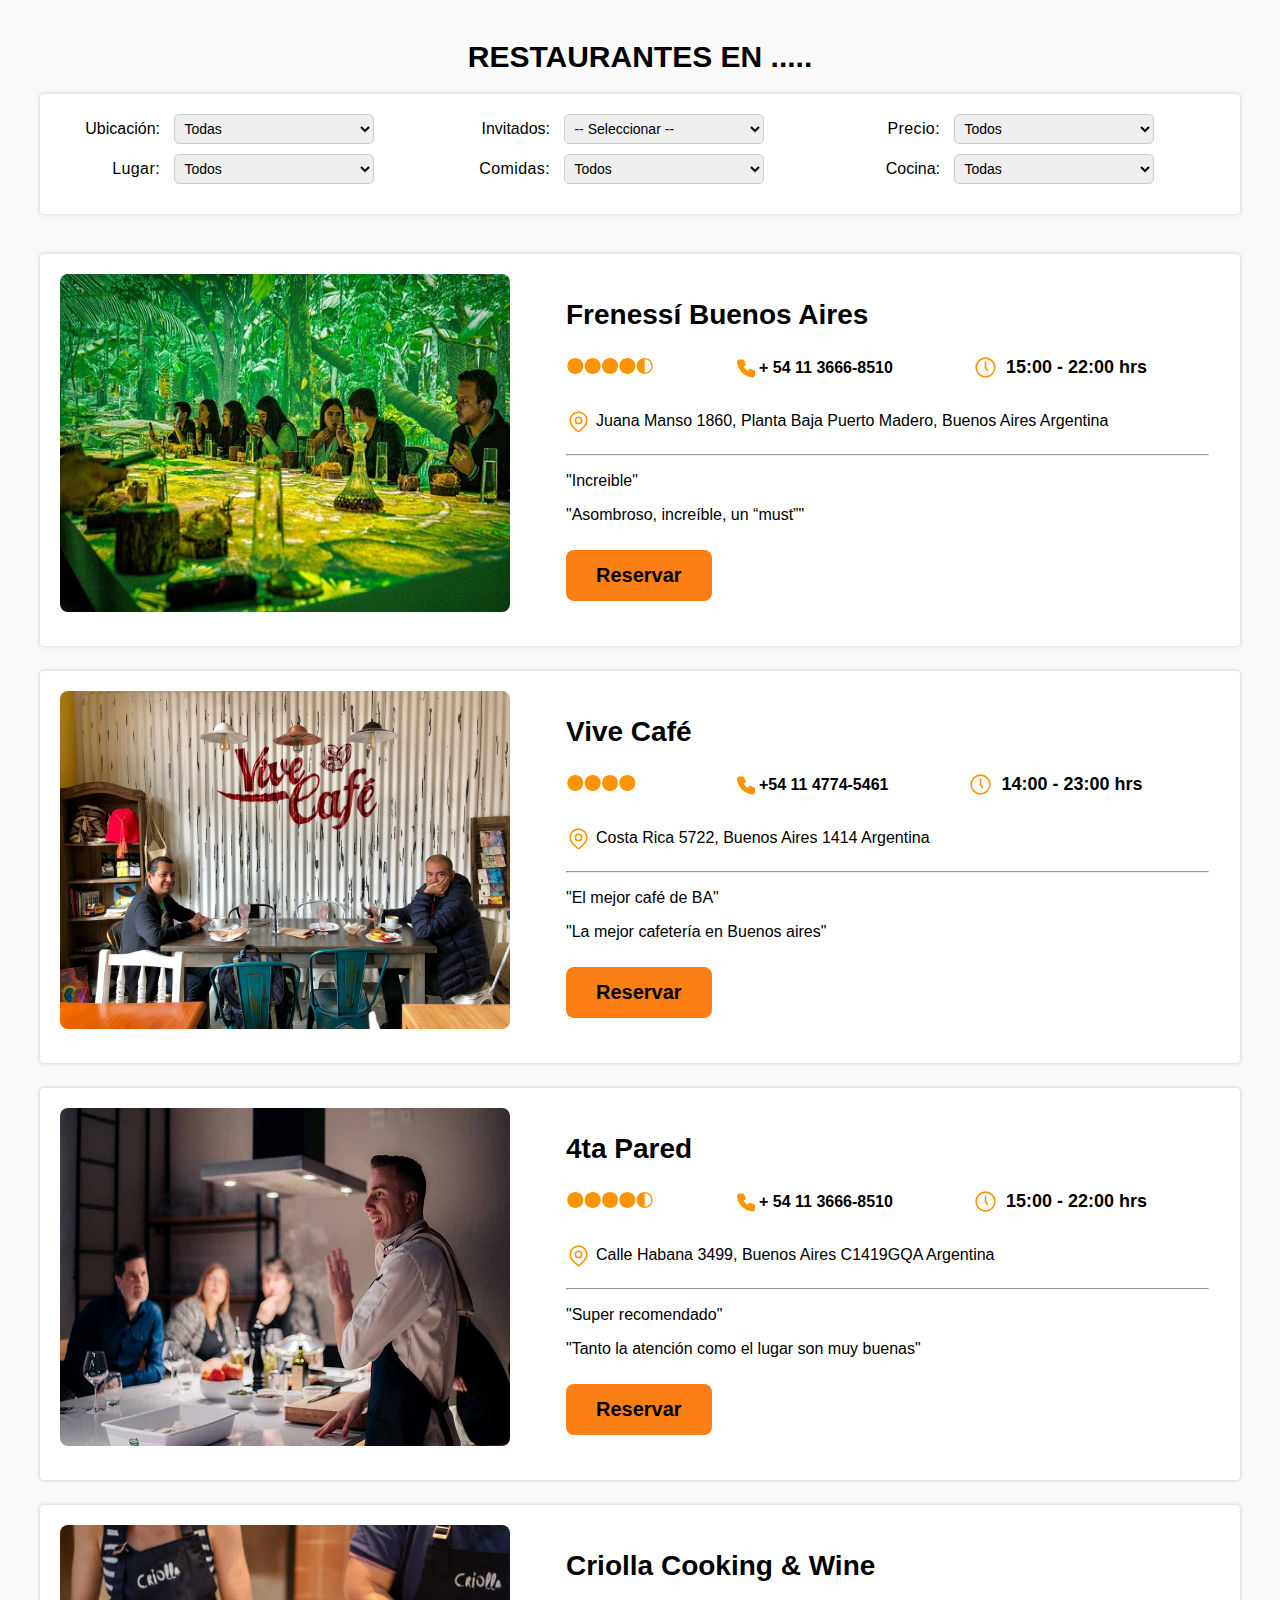
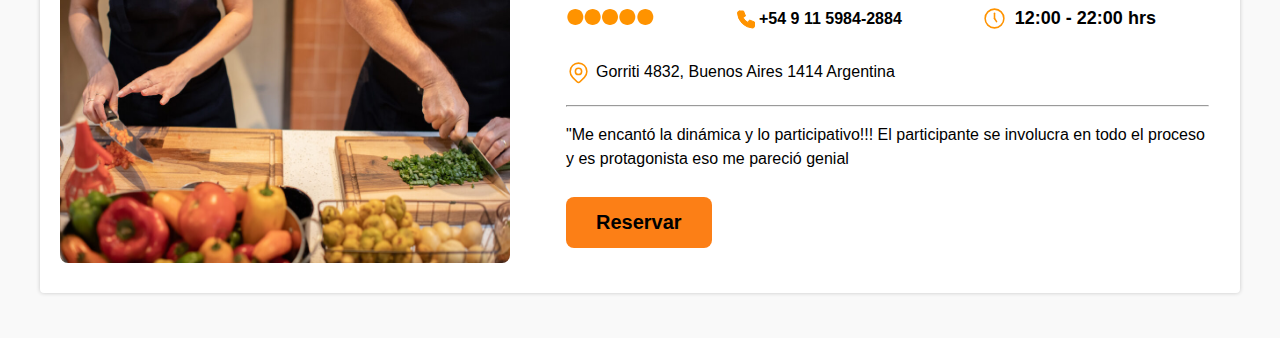
<file: pages/restaurantes.html>
<!DOCTYPE html>
<html lang="es">
<head>
  <meta charset="UTF-8">
  <meta name="viewport" content="width=device-width, initial-scale=1.0">
  <title>Restaurantes ─ Turismo</title>
  <link rel="stylesheet" href="/assets/css/restaurantes.css">
</head>
<body>
    <!-- inicio de formulario de búsqueda -->
    <section class="contenedor">
      <h1>Restaurantes en .....</h1>
      <div class="sombra pdg-18 card-resto">
        <form class="filtro-formulario">
          <div class="filtro-fila">
            <div class="filtro-elemento">
              <label for="ubicacion">Ubicación:</label>
              <select id="ubicacion">
                <option value="">Todas</option>
                <option value="centro">Centro</option>
                <option value="norte">Norte</option>
                <option value="sur">Sur</option>
              </select>
            </div>
            <div class="filtro-elemento">
              <label for="lugar" class="fix-letter">Lugar:</label>
              <select id="lugar">
                <option value="">Todos</option>
                <option value="restaurantes">Restaurantes</option>
                <option value="cafeyte">Café y té</option>
                <option value="postres">Postres</option>
              </select>
            </div>            
          </div>
          <div class="filtro-fila">
            <div class="filtro-elemento">
              <label for="invitados">Invitados:</label>
              <select id="invitados">
                <option value="">-- Seleccionar --</option>
                <option value="0">0</option>
                <option value="1">1</option>
                <option value="2">2</option>
                <option value="4">4</option>
                <option value="6">6</option>
              </select>
            </div>
           
            <div class="filtro-elemento"> 
              <label for="comida" class="fix-letter">Comidas:</label>
              <select id="comida">
                <option value="">Todos</option>
                <option value="desayuno">Desayuno</option>
                <option value="almuerzo">Almuerzo</option>
                <option value="cena">Cena</option>
              </select>
            </div>
          </div>
          <div class="filtro-fila">

            <div class="filtro-elemento">
              <label for="precio" class="fix-letter">Precio:</label>
              <select id="precio">
                <option value="">Todos</option>
                <option value="bajo">Bajo</option>
                <option value="medio">Medio</option>
                <option value="alto">Alto</option>
              </select>
            </div>
            
            <div class="filtro-elemento">
              <label for="cocina">Cocina:</label>
              <select id="cocina">
                <option value="">Todas</option>
                <option value="argentina">Argentina</option>
                <option value="sudamericana">Sudamericana</option>
                <option value="cafe">Café</option>
                <option value="sushi">Sushi</option>
              </select>
            </div>
          </div>
        </form>
      </div>

    </section>
    <!-- fin de formulario de búsqueda -->

    <!-- inicio de tarjetas restaurantes -->
    <main class="contenedor">
      <div class="sombra mgb-20 pdg-18 card-resto">
        <div class="restaurante-info">
          <div>
            <img class="imagen-restaurante" src="/assets/images/restaurants/frenessi-buenos-aires.jpg" alt="Frenessí Buenos Aires" >
          </div>
          <div class="descripcion-restaurante">
            <a class="nombre-restaurant" href="#">Frenessí Buenos Aires</a>
            <!-- <img src="/assets/icons/star.svg" alt=""> -->

            
            <div class="infomacion-inicio">
              <span>
                <svg class="UctUV d H0" viewBox="0 0 128 24" width="88" height="16" fill="#ff9300">
                  <path d="M 12 0C5.388 0 0 5.388 0 12s5.388 12 12 12 12-5.38 12-12c0-6.612-5.38-12-12-12z" transform=""></path>
                  <path d="M 12 0C5.388 0 0 5.388 0 12s5.388 12 12 12 12-5.38 12-12c0-6.612-5.38-12-12-12z" transform="translate(26 0)"></path>
                  <path d="M 12 0C5.388 0 0 5.388 0 12s5.388 12 12 12 12-5.38 12-12c0-6.612-5.38-12-12-12z" transform="translate(52 0)"/>
                  <path d="M 12 0C5.388 0 0 5.388 0 12s5.388 12 12 12 12-5.38 12-12c0-6.612-5.38-12-12-12z" transform="translate(78 0)"/>
                  <path d="M 12 0C5.389 0 0 5.389 0 12c0 6.62 5.389 12 12 12 6.62 0 12-5.379 12-12S18.621 0 12 0zm0 2a9.984 9.984 0 0110 10 9.976 9.976 0 01-10 10z" transform="translate(104 0)"/></path>
                </svg>
              </span>

              <span class="telefono">
                <svg xmlns="http://www.w3.org/2000/svg" class="icon icon-tabler icon-tabler-phone" width="25" height="24" viewBox="0 0 24 24" stroke="#ff9300" fill="#ff9300" stroke-linecap="round" stroke-linejoin="round">
                  <path stroke="none" d="M0 0h24v24H0z" fill="none"/>
                  <path d="M5 4h4l2 5l-2.5 1.5a11 11 0 0 0 5 5l1.5 -2.5l5 2v4a2 2 0 0 1 -2 2a16 16 0 0 1 -15 -15a2 2 0 0 1 2 -2" />
                </svg>
                <a href="tel:+ 54 11 3666-8510" >+ 54 11 3666-8510</a>
              </span>


              <span class="reloj-horario">
                <svg xmlns="http://www.w3.org/2000/svg" class="icon icon-tabler icon-tabler-clock-hour-5" width="25" height="25" viewBox="0 0 24 24" stroke-width="1.5" stroke="#ff9300" fill="none" stroke-linecap="round" stroke-linejoin="round">
                  <path stroke="none" d="M0 0h24v24H0z" fill="none"/>
                  <path d="M12 12m-9 0a9 9 0 1 0 18 0a9 9 0 1 0 -18 0" />
                  <path d="M12 12l2 3" />
                  <path d="M12 7v5" />
                </svg>
                <p class="horario-atencion">15:00 - 22:00 hrs</p>
              </span>
            </div>
          
            <div class="ubicacion">
              <svg xmlns="http://www.w3.org/2000/svg" class="icon icon-tabler icon-tabler-map-pin" width="25" height="25" viewBox="0 0 24 24" stroke-width="1.5" stroke="#ff9300" fill="none">
                <path stroke="none" d="M0 0h24v24H0z" fill="none"/>
                <path d="M9 11a3 3 0 1 0 6 0a3 3 0 0 0 -6 0" />
                <path d="M17.657 16.657l-4.243 4.243a2 2 0 0 1 -2.827 0l-4.244 -4.243a8 8 0 1 1 11.314 0z" />
              </svg>
              <p>Juana Manso 1860, Planta Baja Puerto Madero, Buenos Aires Argentina</p>
            </div>
            <hr>
            <p>"Increible"</p>
            <p>"Asombroso, increíble, un “must”"</p>
            <a class="boton-reservar" href="#">Reservar</a>
          </div>
        </div>
      </div>

      <div class="sombra mgb-20 pdg-18 card-resto">
        <div class="restaurante-info">
          <div>
            <img class="imagen-restaurante" src="/assets/images/restaurants/vive-cafe.jpg" alt="Vive Café Buenos Aires">
          </div>
          <div class="descripcion-restaurante">
            <a class="nombre-restaurant" href="#">Vive Café</a>
            <div class="infomacion-inicio">
              <span>
                <svg class="UctUV d H0" viewBox="0 0 128 24" width="88" height="16" fill="#ff9300">
                  <path d="M 12 0C5.388 0 0 5.388 0 12s5.388 12 12 12 12-5.38 12-12c0-6.612-5.38-12-12-12z" transform=""></path>
                  <path d="M 12 0C5.388 0 0 5.388 0 12s5.388 12 12 12 12-5.38 12-12c0-6.612-5.38-12-12-12z" transform="translate(26 0)"></path>
                  <path d="M 12 0C5.388 0 0 5.388 0 12s5.388 12 12 12 12-5.38 12-12c0-6.612-5.38-12-12-12z" transform="translate(52 0)"/>
                  <path d="M 12 0C5.388 0 0 5.388 0 12s5.388 12 12 12 12-5.38 12-12c0-6.612-5.38-12-12-12z" transform="translate(78 0)"/>
                  <!-- <path d="M 12 0C5.389 0 0 5.389 0 12c0 6.62 5.389 12 12 12 6.62 0 12-5.379 12-12S18.621 0 12 0zm0 2a9.984 9.984 0 0110 10 9.976 9.976 0 01-10 10z" transform="translate(104 0)"/></path> -->
                </svg>
              </span>

              <span class="telefono">
                <svg xmlns="http://www.w3.org/2000/svg" class="icon icon-tabler icon-tabler-phone" width="25" height="24" viewBox="0 0 24 24" stroke="#ff9300" fill="#ff9300" stroke-linecap="round" stroke-linejoin="round">
                  <path stroke="none" d="M0 0h24v24H0z" fill="none"/>
                  <path d="M5 4h4l2 5l-2.5 1.5a11 11 0 0 0 5 5l1.5 -2.5l5 2v4a2 2 0 0 1 -2 2a16 16 0 0 1 -15 -15a2 2 0 0 1 2 -2" />
                </svg>
                <a href="+54 11 4774-5461" >+54 11 4774-5461</a>
              </span>


              <span class="reloj-horario">
                <svg xmlns="http://www.w3.org/2000/svg" class="icon icon-tabler icon-tabler-clock-hour-5" width="25" height="25" viewBox="0 0 24 24" stroke-width="1.5" stroke="#ff9300" fill="none" stroke-linecap="round" stroke-linejoin="round">
                <path stroke="none" d="M0 0h24v24H0z" fill="none"/>
                <path d="M12 12m-9 0a9 9 0 1 0 18 0a9 9 0 1 0 -18 0" />
                <path d="M12 12l2 3" />
                <path d="M12 7v5" />
              </svg>
              <p class="horario-atencion">14:00 - 23:00 hrs</p>
              </span>
            </div>

            <div class="ubicacion">
              <svg xmlns="http://www.w3.org/2000/svg" class="icon icon-tabler icon-tabler-map-pin" width="25" height="25" viewBox="0 0 24 24" stroke-width="1.5" stroke="#ff9300" fill="none">
                <path stroke="none" d="M0 0h24v24H0z" fill="none"/>
                <path d="M9 11a3 3 0 1 0 6 0a3 3 0 0 0 -6 0" />
                <path d="M17.657 16.657l-4.243 4.243a2 2 0 0 1 -2.827 0l-4.244 -4.243a8 8 0 1 1 11.314 0z" />
              </svg>
              <p>Costa Rica 5722, Buenos Aires 1414 Argentina</p>
            </div>            
            <hr>
            <p>"El mejor café de BA"</p>
            <p>"La mejor cafetería en Buenos aires"</p>
            <a class="boton-reservar" href="#">Reservar</a>
          </div>
        </div>
      </div>

      <div class="sombra mgb-20 pdg-18 card-resto">
        <div class="restaurante-info">
          <div>
            <img class="imagen-restaurante" src="/assets/images/restaurants/4ta-pared.jpg" alt="4ta Pard">
          </div>
          <div class="descripcion-restaurante">
            <a class="nombre-restaurant" href="#">4ta Pared</a>


            <div class="infomacion-inicio">
              <span>
                <svg class="UctUV d H0" viewBox="0 0 128 24" width="88" height="16" fill="#ff9300">
                  <path d="M 12 0C5.388 0 0 5.388 0 12s5.388 12 12 12 12-5.38 12-12c0-6.612-5.38-12-12-12z" transform=""></path>
                  <path d="M 12 0C5.388 0 0 5.388 0 12s5.388 12 12 12 12-5.38 12-12c0-6.612-5.38-12-12-12z" transform="translate(26 0)"></path>
                  <path d="M 12 0C5.388 0 0 5.388 0 12s5.388 12 12 12 12-5.38 12-12c0-6.612-5.38-12-12-12z" transform="translate(52 0)"/>
                  <path d="M 12 0C5.388 0 0 5.388 0 12s5.388 12 12 12 12-5.38 12-12c0-6.612-5.38-12-12-12z" transform="translate(78 0)"/>
                  <path d="M 12 0C5.389 0 0 5.389 0 12c0 6.62 5.389 12 12 12 6.62 0 12-5.379 12-12S18.621 0 12 0zm0 2a9.984 9.984 0 0110 10 9.976 9.976 0 01-10 10z" transform="translate(104 0)"/></path>
                </svg>
              </span>

              <span class="telefono">
                <svg xmlns="http://www.w3.org/2000/svg" class="icon icon-tabler icon-tabler-phone" width="25" height="24" viewBox="0 0 24 24" stroke="#ff9300" fill="#ff9300" stroke-linecap="round" stroke-linejoin="round">
                  <path stroke="none" d="M0 0h24v24H0z" fill="none"/>
                  <path d="M5 4h4l2 5l-2.5 1.5a11 11 0 0 0 5 5l1.5 -2.5l5 2v4a2 2 0 0 1 -2 2a16 16 0 0 1 -15 -15a2 2 0 0 1 2 -2" />
                </svg>
                <a href="tel:+ 54 11 3666-8510" >+ 54 11 3666-8510</a>
              </span>


              <span class="reloj-horario">
                <svg xmlns="http://www.w3.org/2000/svg" class="icon icon-tabler icon-tabler-clock-hour-5" width="25" height="25" viewBox="0 0 24 24" stroke-width="1.5" stroke="#ff9300" fill="none" stroke-linecap="round" stroke-linejoin="round">
                <path stroke="none" d="M0 0h24v24H0z" fill="none"/>
                <path d="M12 12m-9 0a9 9 0 1 0 18 0a9 9 0 1 0 -18 0" />
                <path d="M12 12l2 3" />
                <path d="M12 7v5" />
                </svg>
                <p class="horario-atencion">15:00 - 22:00 hrs</p>
              </span>
            </div>

            <div class="ubicacion">
              <svg xmlns="http://www.w3.org/2000/svg" class="icon icon-tabler icon-tabler-map-pin" width="25" height="25" viewBox="0 0 24 24" stroke-width="1.5" stroke="#ff9300" fill="none">
                <path stroke="none" d="M0 0h24v24H0z" fill="none"/>
                <path d="M9 11a3 3 0 1 0 6 0a3 3 0 0 0 -6 0" />
                <path d="M17.657 16.657l-4.243 4.243a2 2 0 0 1 -2.827 0l-4.244 -4.243a8 8 0 1 1 11.314 0z" />
              </svg>
              <p>Calle Habana 3499, Buenos Aires C1419GQA Argentina</p>
            </div>
            <hr>
            <p>"Super recomendado"</p>
            <p>"Tanto la atención como el lugar son muy buenas"</p>
            <a class="boton-reservar" href="#">Reservar</a>
          </div>
        </div>
      </div>

      <div class="sombra mgb-20 pdg-18 card-resto">
        <div class="restaurante-info">
          <div>
            <img class="imagen-restaurante" src="/assets/images/restaurants/criolla-cooking-y-wine.jpg" alt="Criolla Cooking y Wine">
          </div>
          <div class="descripcion-restaurante">
            <a class="nombre-restaurant" href="#">Criolla Cooking & Wine</a>

            <div class="infomacion-inicio">
              <span>
                <svg class="UctUV d H0" viewBox="0 0 128 24" width="88" height="16" fill="#ff9300">
                  <path d="M 12 0C5.388 0 0 5.388 0 12s5.388 12 12 12 12-5.38 12-12c0-6.612-5.38-12-12-12z" transform=""></path>
                  <path d="M 12 0C5.388 0 0 5.388 0 12s5.388 12 12 12 12-5.38 12-12c0-6.612-5.38-12-12-12z" transform="translate(26 0)"></path>
                  <path d="M 12 0C5.388 0 0 5.388 0 12s5.388 12 12 12 12-5.38 12-12c0-6.612-5.38-12-12-12z" transform="translate(52 0)"/>
                  <path d="M 12 0C5.388 0 0 5.388 0 12s5.388 12 12 12 12-5.38 12-12c0-6.612-5.38-12-12-12z" transform="translate(78 0)"/>
                  <path d="M 12 0C5.388 0 0 5.388 0 12s5.388 12 12 12 12-5.38 12-12c0-6.612-5.38-12-12-12z" transform="translate(105 0)"/>
                  <!-- <path d="M 12 0C5.389 0 0 5.389 0 12c0 6.62 5.389 12 12 12 6.62 0 12-5.379 12-12S18.621 0 12 0zm0 2a9.984 9.984 0 0110 10 9.976 9.976 0 01-10 10z" transform="translate(104 0)"/></path> -->
                </svg>
              </span>

              <span class="telefono">
                <svg xmlns="http://www.w3.org/2000/svg" class="icon icon-tabler icon-tabler-phone" width="25" height="24" viewBox="0 0 24 24" stroke="#ff9300" fill="#ff9300" stroke-linecap="round" stroke-linejoin="round">
                  <path stroke="none" d="M0 0h24v24H0z" fill="none"/>
                  <path d="M5 4h4l2 5l-2.5 1.5a11 11 0 0 0 5 5l1.5 -2.5l5 2v4a2 2 0 0 1 -2 2a16 16 0 0 1 -15 -15a2 2 0 0 1 2 -2" />
                </svg>
                <a href="tel:+54 9 11 5984-2884" >+54 9 11 5984-2884</a>
              </span>


              <span class="reloj-horario">
                <svg xmlns="http://www.w3.org/2000/svg" class="icon icon-tabler icon-tabler-clock-hour-5" width="25" height="25" viewBox="0 0 24 24" stroke-width="1.5" stroke="#ff9300" fill="none" stroke-linecap="round" stroke-linejoin="round">
                  <path stroke="none" d="M0 0h24v24H0z" fill="none"/>
                  <path d="M12 12m-9 0a9 9 0 1 0 18 0a9 9 0 1 0 -18 0" />
                  <path d="M12 12l2 3" />
                  <path d="M12 7v5" />
                </svg>
                <p class="horario-atencion">12:00 - 22:00 hrs</p>
              </span>
            </div>

            <div class="ubicacion">
              <svg xmlns="http://www.w3.org/2000/svg" class="icon icon-tabler icon-tabler-map-pin" width="25" height="25" viewBox="0 0 24 24" stroke-width="1.5" stroke="#ff9300" fill="none">
                <path stroke="none" d="M0 0h24v24H0z" fill="none"/>
                <path d="M9 11a3 3 0 1 0 6 0a3 3 0 0 0 -6 0" />
                <path d="M17.657 16.657l-4.243 4.243a2 2 0 0 1 -2.827 0l-4.244 -4.243a8 8 0 1 1 11.314 0z" />
              </svg>
              <p>Gorriti 4832, Buenos Aires 1414 Argentina</p>
            </div>
            <hr>
            <p class="texto-resenia">"Me encantó la dinámica y lo participativo!!! El participante se involucra en todo el proceso y es protagonista eso me pareció genial</p>
            <a class="boton-reservar" href="#">Reservar</a>
          </div>
        </div>

        
      </div>
    </main>
    <!-- fin de tarjetas restaurantes -->
</body>
</html>
</file>
<file: assets/css/restaurantes.css>
body {
  font-family: sans-serif;
  margin: 0;
  padding: 0;
  background-color: #f9f9f9;
}

.contenedor {
  max-width: 1200px;
  margin: 0 auto;
  padding: 20px;
}

h1 {
  text-align: center;
  font-size: 30px;
  text-transform: uppercase;
}

.sombra {
  border-radius: 4px;
  box-shadow: 0px 0px 4px 0px rgba(0,0,0,0.2);
}

.pdg-18 {
  padding: 20px;
}

.filtro-formulario{
  display: grid;
  grid-template-columns: repeat(3, 1fr);
  grid-gap: 10px;
}

.filtro-fila {
  display: flex;
  flex-wrap: wrap;
}

.filtro-elemento {
  flex-basis: 100%;
  margin-bottom: 10px;
}

label {
  display: inline-block;
  width: 100px;
  text-align: right;
  margin-right: 10px;
}

select {
  padding: 5px;
  border: 1px solid #ccc;
  border-radius: 5px;
  font-size: 14px;
  width: 200px;
}

.fix-letter {
  letter-spacing: 0.4px;
}

.mgb-20 {
  margin-bottom: 25px;
}

.restaurante-info {
  display: flex;
  gap: 45px;
}

.imagen-restaurante {
  border-radius: 8px;
  width: 450px;
  height: 338px;
}

.descripcion-restaurante {
  flex: 2;
  margin: 15px 8px;
  padding: 10px 3px;
}

a {
  text-decoration: none;
  font-weight: bolder;
  color: inherit;
}

.nombre-restaurant {
  font-size: 28px;
  display: block;
  margin-bottom: 8px;
}

.nombre-restaurant:hover {
  color: #545454;
  text-decoration: underline;
}

.card-resto {
  background-color: #fff;
}

.card-resto:hover {
  /* background-color: #f5f5f5; */
  transition: background-color .8s;
}

hr {
  color: rgb(230, 230, 230);
  background-color: red;
}

.boton-reservar {
  display: inline-block;
  background-color: #fc7f16;
  padding: 14px 30px;
  border-radius: 8px;
  margin-top: 10px;
  font-size: 20px;
  cursor: pointer;
}

.boton-reservar:hover {
  background-color: #fd8a2b;
}

.boton-reservar:active {
  background-color: #fd943f;
  background-color: #ffa155;
}

.infomacion-inicio {
  display: flex;
  flex-direction: row;
  align-items: center;
  gap: 80px;
}


.telefono {
  display: flex;
  flex-direction: row;
  justify-content: center;
  align-items: center;
}

.ubicacion {
  display: flex;
  flex-direction: row;
  align-items: center;
  gap: 5px;
}

.reloj-horario{
  display: flex;
  flex-direction: row;
  align-items: center;
  gap: 8px;
}

.horario-atencion {
  font-size: 18px;
  font-weight: bold;
}

.texto-resenia {
  line-height: 1.5;
}
</file>
